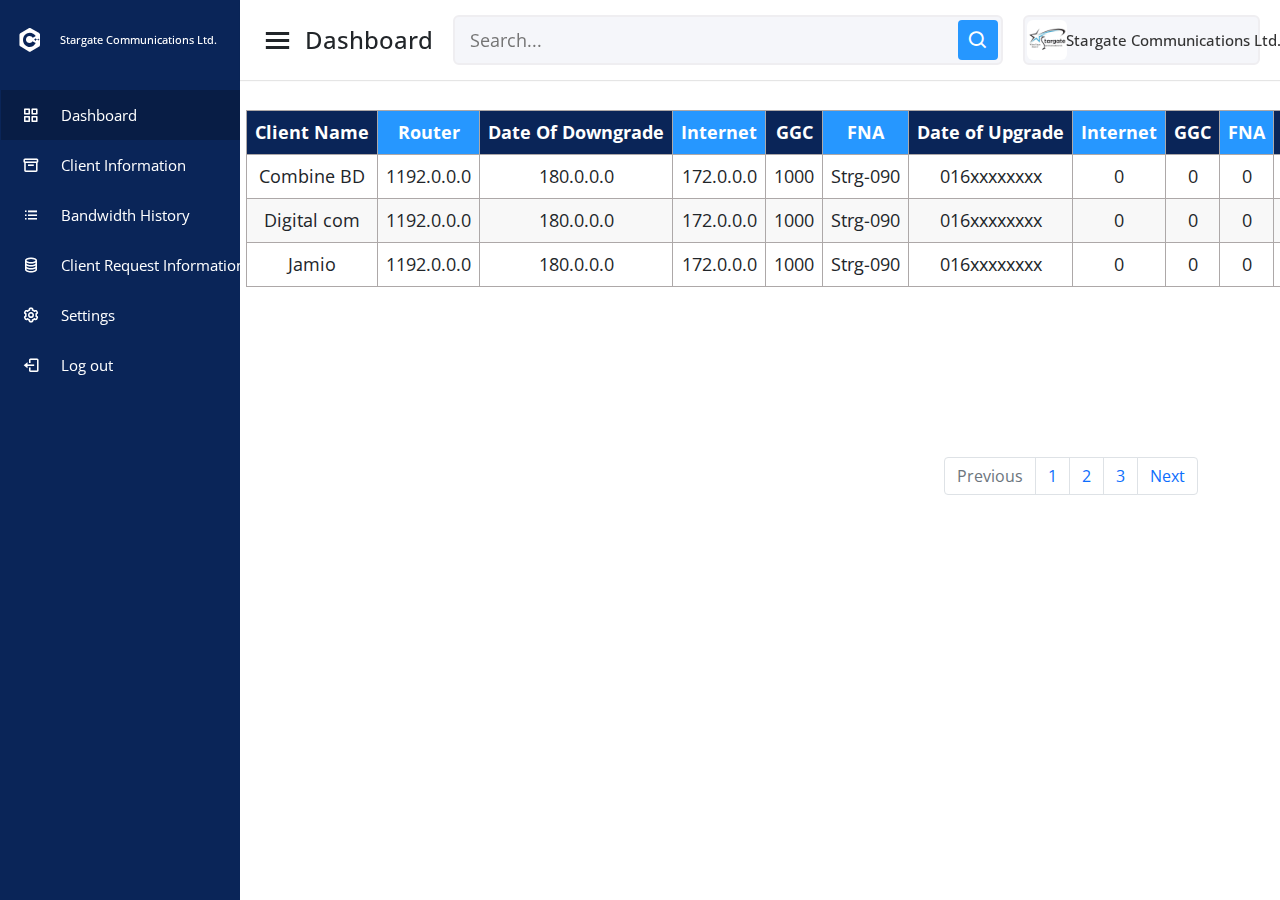
<file: bandwidth.html>
<!DOCTYPE html>
<html lang="en" dir="ltr">

<head>
  <meta charset="UTF-8">
  <title> Stargate Communications Ltd. </title>
     <!-- favicon here -->
     <link rel="icon" href="images/target.png" type="image/png" sizes="16x16">
  <link rel="stylesheet" href="css/bootstrap.min.css">
  <link rel="stylesheet" href="css/style.css">
  <!-- Boxicons CDN Link -->
  <link href='https://unpkg.com/boxicons@2.0.7/css/boxicons.min.css' rel='stylesheet'>
  <meta name="viewport" content="width=device-width, initial-scale=1.0">
</head>

<body>

  <!-- sidebar-area-start -->

  <div class="sidebar">
    <div class="logo-details">
      <i class='bx bxl-c-plus-plus'></i>
      <span class="logo_name">Stargate Communications Ltd.</span>
    </div>
    <ul class="nav-links">
      <li>
        <a href="dashboard.html" class="active">
          <i class='bx bx-grid-alt'></i>
          <span class="links_name">Dashboard</span>
        </a>
      </li>
      <li>
        <a href="client.html">
          <i class='bx bx-box'></i>
          <span class="links_name">Client Information</span>
        </a>
      </li>
      <li>
        <a href="bamdwidth.html">
          <i class='bx bx-list-ul'></i>
          <span class="links_name">Bandwidth History</span>
        </a>
      </li>
    
      <li>
        <a href="data-form.html">
          <i class='bx bx-coin-stack'></i>
          <span class="links_name">Client Request Information</span>
        </a>
      </li>

     

      <li>
        <a href="#">
          <i class='bx bx-cog'></i>
          <span class="links_name">Settings</span>
        </a>
      </li>
      <li class="log_out">
        <a href="index.html">
          <i class='bx bx-log-out'></i>
          <span class="links_name">Log out</span>
        </a>
      </li>
    </ul>
  </div>

  <!-- sidebar-area-end -->

  <!-- Home-section-area-Start -->

  <section class="home-section ">
    <nav>
      <div class="sidebar-button">
        <i class='bx bx-menu sidebarBtn'></i>
        <span class="dashboard">Dashboard</span>
      </div>
      <div class="search-box">
        <input type="text" placeholder="Search...">
        <i class='bx bx-search'></i>
      </div>
      <div class="profile-details">
        <img src="images/target.png" alt="">
        <span class="admin_name">
          Stargate Communications Ltd.</span>
        <i class='bx bx-chevron-down'></i>
      </div>
    </nav>

<!-- table-area-start -->
    
    <div class="table-wrapper-1">


      <table class="fl-table">
          <thead>
              <tr>
                  <th>Client Name</th>
                  <th>Router</th>
                  <th>Date Of Downgrade</th>
                  <th>Internet</th>
                  <th>GGC</th>
                  <th>FNA</th>
                  <th>Date of Upgrade</th>
                  <th>Internet</th>
                  <th>GGC</th>
                  <th>FNA</th>
                  <th>DATA</th>
              </tr>
          </thead>
          <tbody>
              <tr>
                  <td>Combine BD</td>
                  <td>1192.0.0.0</td>
                  <td>180.0.0.0</td>
                  <td>172.0.0.0</td>
                  <td>1000</td>
                  <td>Strg-090</td>
                  <td>016xxxxxxxx</td>
                  <td>0</td>
                  <td>0</td>
                  <td>0</td>
                  <td>0</td>
              </tr>
              <tr>
                  <td>Digital com</td>
                  <td>1192.0.0.0</td>
                  <td>180.0.0.0</td>
                  <td>172.0.0.0</td>
                  <td>1000</td>
                  <td>Strg-090</td>
                  <td>016xxxxxxxx</td>
                  <td>0</td>
                  <td>0</td>
                  <td>0</td>
                  <td>0</td>
              </tr>
              <tr>
                  <td>Jamio</td>
                  <td>1192.0.0.0</td>
                  <td>180.0.0.0</td>
                  <td>172.0.0.0</td>
                  <td>1000</td>
                  <td>Strg-090</td>
                  <td>016xxxxxxxx</td>
                  <td>0</td>
                  <td>0</td>
                  <td>0</td>
                  <td>0</td>
              </tr>
              
          <tbody>
      </table>
  </div>

  <!-- table-area-end -->
  
  </section>

  <!-- Home-section-area-end -->


  <!-- Pegination-section-area-start -->


<section class="container">
  <nav aria-label="Page navigation example">
    <ul class="pagination justify-content-end">
      <li class="page-item disabled">
        <a class="page-link" href="#" tabindex="-1" aria-disabled="true">Previous</a>
      </li>
      <li class="page-item"><a class="page-link" href="#">1</a></li>
      <li class="page-item"><a class="page-link" href="#">2</a></li>
      <li class="page-item"><a class="page-link" href="#">3</a></li>
      <li class="page-item">
        <a class="page-link" href="#">Next</a>
      </li>
    </ul>
  </nav>
</section>

 <!-- Pegination-section-area-start -->




  <script>
    let sidebar = document.querySelector(".sidebar");
    let sidebarBtn = document.querySelector(".sidebarBtn");
    sidebarBtn.onclick = function () {
      sidebar.classList.toggle("active");
      if (sidebar.classList.contains("active")) {
        sidebarBtn.classList.replace("bx-menu", "bx-menu-alt-right");
      } else
        sidebarBtn.classList.replace("bx-menu-alt-right", "bx-menu");
    }
  </script>

</body>

</html>
</file>
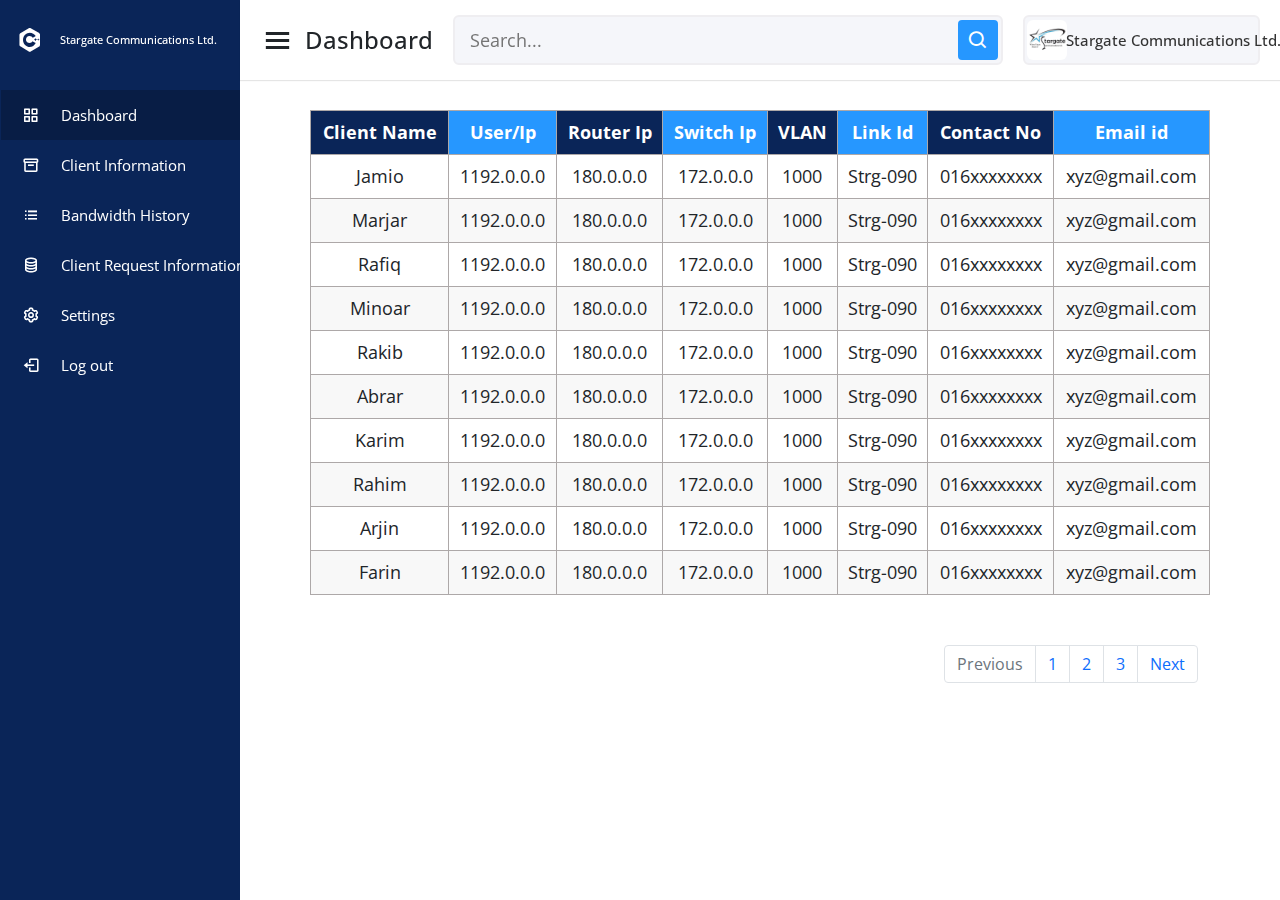
<file: client.html>
<!DOCTYPE html>
<html lang="en" dir="ltr">

<head>
  <meta charset="UTF-8">
  <title> Stargate Communications Ltd. </title>
     <!-- favicon here -->
     <link rel="icon" href="images/target.png" type="image/png" sizes="16x16">
  <link rel="stylesheet" href="css/bootstrap.min.css">
  <link rel="stylesheet" href="css/style.css">
  <!-- Boxicons CDN Link -->
  <link href='https://unpkg.com/boxicons@2.0.7/css/boxicons.min.css' rel='stylesheet'>
  <meta name="viewport" content="width=device-width, initial-scale=1.0">
</head>

<body>

  <!-- sidebar-area-start -->

  <div class="sidebar">
    <div class="logo-details">
      <i class='bx bxl-c-plus-plus'></i>
      <span class="logo_name">Stargate Communications Ltd.</span>
    </div>
    <ul class="nav-links">
      <li>
        <a href="dashboard.html" class="active">
          <i class='bx bx-grid-alt'></i>
          <span class="links_name">Dashboard</span>
        </a>
      </li>
      <li>
        <a href="client.html">
          <i class='bx bx-box'></i>
          <span class="links_name">Client Information</span>
        </a>
      </li>
      <li>
        <a href="bandwidth.html">
          <i class='bx bx-list-ul'></i>
          <span class="links_name">Bandwidth History</span>
        </a>
      </li>
      <!-- <li>
          <a href="#">
            <i class='bx bx-pie-chart-alt-2' ></i>
            <span class="links_name">Analytics</span>
          </a>
        </li> -->
      <li>
        <a href="data-form.html">
          <i class='bx bx-coin-stack'></i>
          <span class="links_name">Client Request Information</span>
        </a>
      </li>

      <li>
        <a href="#">
          <i class='bx bx-cog'></i>
          <span class="links_name">Settings</span>
        </a>
      </li>
      <li class="log_out">
        <a href="index.html">
          <i class='bx bx-log-out'></i>
          <span class="links_name">Log out</span>
        </a>
      </li>
    </ul>
  </div>

  <!-- sidebar-area-end -->



  <section class="home-section ">
    <nav>
      <div class="sidebar-button">
        <i class='bx bx-menu sidebarBtn'></i>
        <span class="dashboard">Dashboard</span>
      </div>
      <div class="search-box">
        <input type="text" placeholder="Search...">
        <i class='bx bx-search'></i>
      </div>
      <div class="profile-details">
        <img src="images/target.png" alt="">
        <span class="admin_name">
          Stargate Communications Ltd.</span>
        <i class='bx bx-chevron-down'></i>
      </div>
    </nav>


    <div class="table-wrapper ">


      <table class="fl-table">
          <thead>
              <tr>
                  <th>Client Name</th>
                  <th>User/Ip</th>
                  <th>Router Ip</th>
                  <th>Switch Ip</th>
                  <th>VLAN</th>
                  <th>Link Id</th>
                  <th>Contact No</th>
                  <th>Email id</th>
              </tr>
          </thead>
          <tbody>
              <tr>
                  <td>Jamio</td>
                  <td>1192.0.0.0</td>
                  <td>180.0.0.0</td>
                  <td>172.0.0.0</td>
                  <td>1000</td>
                  <td>Strg-090</td>
                  <td>016xxxxxxxx</td>
                  <td>xyz@gmail.com</td>
              </tr>
              <tr>
                  <td>Marjar</td>
                  <td>1192.0.0.0</td>
                  <td>180.0.0.0</td>
                  <td>172.0.0.0</td>
                  <td>1000</td>
                  <td>Strg-090</td>
                  <td>016xxxxxxxx</td>
                  <td>xyz@gmail.com</td>
              </tr>
              <tr>
                  <td>Rafiq</td>
                  <td>1192.0.0.0</td>
                  <td>180.0.0.0</td>
                  <td>172.0.0.0</td>
                  <td>1000</td>
                  <td>Strg-090</td>
                  <td>016xxxxxxxx</td>
                  <td>xyz@gmail.com</td>
              </tr>
              <tr>
                  <td>Minoar</td>
                  <td>1192.0.0.0</td>
                  <td>180.0.0.0</td>
                  <td>172.0.0.0</td>
                  <td>1000</td>
                  <td>Strg-090</td>
                  <td>016xxxxxxxx</td>
                  <td>xyz@gmail.com</td>
              </tr>
              <tr>
                  <td>Rakib</td>
                  <td>1192.0.0.0</td>
                  <td>180.0.0.0</td>
                  <td>172.0.0.0</td>
                  <td>1000</td>
                  <td>Strg-090</td>
                  <td>016xxxxxxxx</td>
                  <td>xyz@gmail.com</td>
              </tr>
              <tr>
                  <td>Abrar</td>
                  <td>1192.0.0.0</td>
                  <td>180.0.0.0</td>
                  <td>172.0.0.0</td>
                  <td>1000</td>
                  <td>Strg-090</td>
                  <td>016xxxxxxxx</td>
                  <td>xyz@gmail.com</td>
              </tr>
              <tr>
                  <td>Karim</td>
                  <td>1192.0.0.0</td>
                  <td>180.0.0.0</td>
                  <td>172.0.0.0</td>
                  <td>1000</td>
                  <td>Strg-090</td>
                  <td>016xxxxxxxx</td>
                  <td>xyz@gmail.com</td>
              </tr>
              <tr>
                  <td>Rahim</td>
                  <td>1192.0.0.0</td>
                  <td>180.0.0.0</td>
                  <td>172.0.0.0</td>
                  <td>1000</td>
                  <td>Strg-090</td>
                  <td>016xxxxxxxx</td>
                  <td>xyz@gmail.com</td>
              </tr>
              <tr>
                  <td>Arjin</td>
                  <td>1192.0.0.0</td>
                  <td>180.0.0.0</td>
                  <td>172.0.0.0</td>
                  <td>1000</td>
                  <td>Strg-090</td>
                  <td>016xxxxxxxx</td>
                  <td>xyz@gmail.com</td>
              </tr>
              <tr>
                  <td>Farin</td>
                  <td>1192.0.0.0</td>
                  <td>180.0.0.0</td>
                  <td>172.0.0.0</td>
                  <td>1000</td>
                  <td>Strg-090</td>
                  <td>016xxxxxxxx</td>
                  <td>xyz@gmail.com</td>
              </tr>
          <tbody>


      </table>
  </div>
  </section>



  <section class="container pegination">

    <nav aria-label="Page navigation example">
      <ul class="pagination justify-content-end">
        <li class="page-item disabled">
          <a class="page-link" href="#" tabindex="-1" aria-disabled="true">Previous</a>
        </li>
        <li class="page-item"><a class="page-link" href="#">1</a></li>
        <li class="page-item"><a class="page-link" href="#">2</a></li>
        <li class="page-item"><a class="page-link" href="#">3</a></li>
        <li class="page-item">
          <a class="page-link" href="#">Next</a>
        </li>
      </ul>
    </nav>
  </section>















  <script>
    let sidebar = document.querySelector(".sidebar");
    let sidebarBtn = document.querySelector(".sidebarBtn");
    sidebarBtn.onclick = function () {
      sidebar.classList.toggle("active");
      if (sidebar.classList.contains("active")) {
        sidebarBtn.classList.replace("bx-menu", "bx-menu-alt-right");
      } else
        sidebarBtn.classList.replace("bx-menu-alt-right", "bx-menu");
    }
  </script>

</body>

</html>
</file>
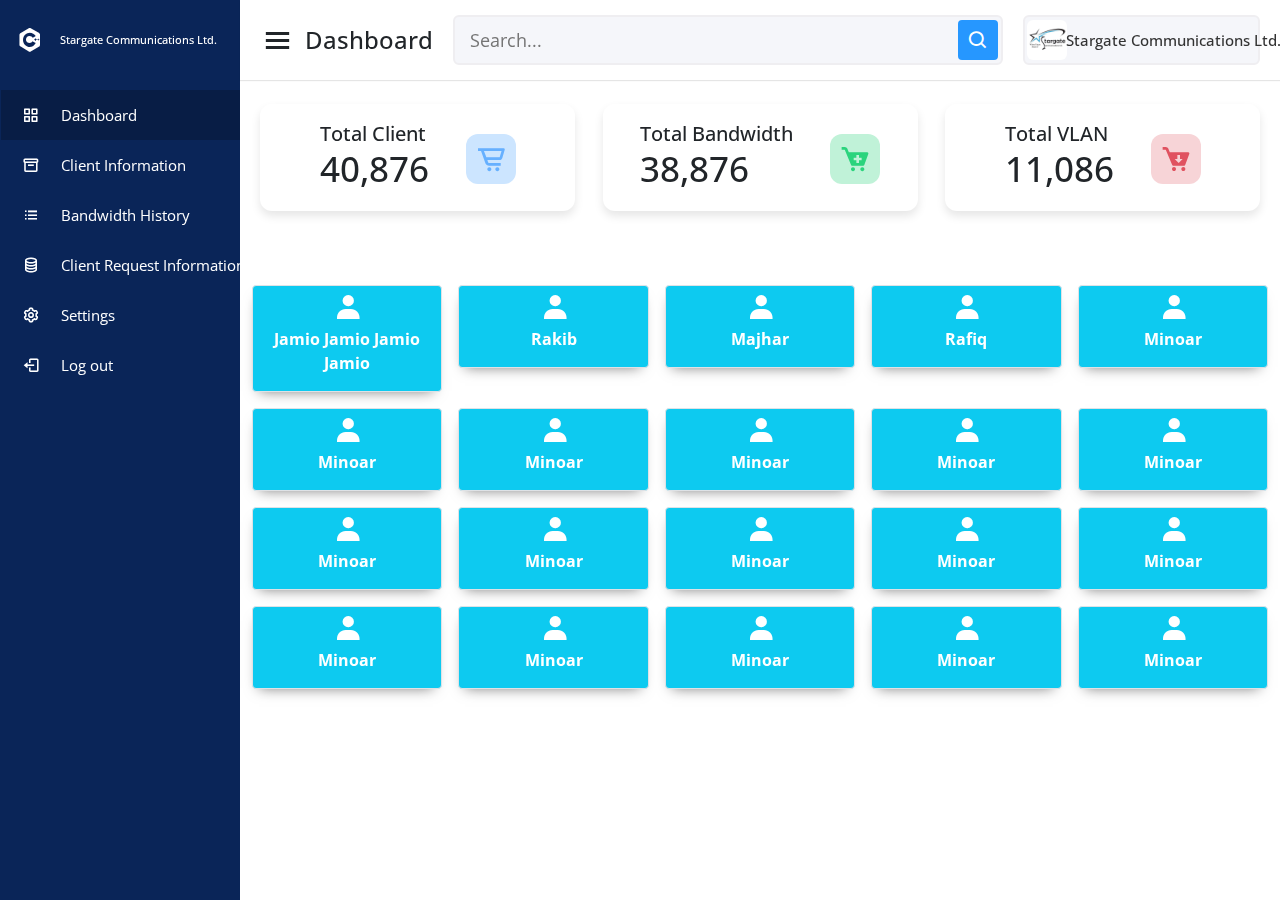
<file: dashboard.html>
<!DOCTYPE html>
<html lang="en" dir="ltr">

<head>
  <meta charset="UTF-8">
  <title> Stargate Communications Ltd. </title>
     <!-- favicon here -->
     <link rel="icon" href="images/target.png" type="image/png" sizes="16x16">
  <link rel="stylesheet" href="css/bootstrap.min.css">
  <link rel="stylesheet" href="css/style.css">
  <!-- Boxicons CDN Link -->
  <link href='https://unpkg.com/boxicons@2.0.7/css/boxicons.min.css' rel='stylesheet'>
  <meta name="viewport" content="width=device-width, initial-scale=1.0">
</head>

<body>

  <!-- sidebar-area-start -->

  <div class="sidebar">
    <div class="logo-details">
      <i class='bx bxl-c-plus-plus'></i>
      <span class="logo_name">Stargate Communications Ltd.</span>
    </div>
    <ul class="nav-links">
      <li>
        <a href="dashboard.html" class="active">
          <i class='bx bx-grid-alt'></i>
          <span class="links_name">Dashboard</span>
        </a>
      </li>
      <li>
        <a href="client.html">
          <i class='bx bx-box'></i>
          
          <span class="links_name"> Client Information</span>
        </a>
      </li>
      <li>
        <a href="bandwidth.html">
          <i class='bx bx-list-ul'></i>
          <span class="links_name">Bandwidth History</span>
        </a>
      </li>
   
      <li>
        <a href="data-form.html">
          <i class='bx bx-coin-stack'></i>
          <span class="links_name">Client Request Information</span>
        </a>
      </li>


      <li>
        <a href="#">
          <i class='bx bx-cog'></i>
          <span class="links_name">Settings</span>
        </a>
      </li>
      <li class="log_out">
        <a href="index.html">
          <i class='bx bx-log-out'></i>
          <span class="links_name">Log out</span>
        </a>
      </li>
    </ul>
  </div>

  <!-- sidebar-area-end -->



  <section class="home-section">
    <nav>
      <div class="sidebar-button">
        <i class='bx bx-menu sidebarBtn'></i>
        <span class="dashboard">Dashboard</span>
      </div>
      <div class="search-box">
        <input type="text" placeholder="Search...">
        <i class='bx bx-search'></i>
      </div>
      <div class="profile-details">
        <img src="images/target.png" alt="">
        <span class="admin_name">
          Stargate Communications Ltd.</span>
        <i class='bx bx-chevron-down'></i>
      </div>
    </nav>



    <div class="home-content">
      <div class="overview-boxes">
        <div class="box">
          <div class="right-side">
            <div class="box-topic">Total Client</div>
            <div class="number">40,876</div>
            <!-- <div class="indicator">
              <i class='bx bx-up-arrow-alt'></i>
             <span class="text">Up from yesterday</span> 
            </div>  -->
          </div>
          <i class='bx bx-cart-alt cart'></i>
        </div>
        <div class="box">
          <div class="right-side">
            <div class="box-topic">Total Bandwidth </div>
            <div class="number">38,876</div>
            <!-- <div class="indicator">
              <i class='bx bx-up-arrow-alt'></i>
              <span class="text">Up from yesterday</span>
            </div> -->
          </div>
          <i class='bx bxs-cart-add cart two'></i>
        </div>
   
        <div class="box">
          <div class="right-side">
            <div class="box-topic">Total VLAN</div>
            <div class="number">11,086</div>
            <!-- <div class="indicator">
              <i class='bx bx-down-arrow-alt down'></i>
              <span class="text">Down From Today</span>
            </div> -->
          </div>
          <i class='bx bxs-cart-download cart four'></i>
        </div>
      </div>

    </div>

  
      <div class="container pt-5">
        <div class="row row-cols-2 row-cols-lg-5 g-2 g-lg-3">
          <div class="col-user">
            <div class=" border bg-info text-center rounded">

              <div class="user ">
                <i class='bx bxs-user'></i>

              </div>
              <br>
              <p> Jamio Jamio Jamio Jamio</p>
            </div>
          </div>
          <div class="col-user">
            <div class=" border bg-info text-center rounded">

              <div class="user ">
                <i class='bx bxs-user'></i>
              </div>
              <br>
              <p>Rakib</p>
            </div>

          </div>
          <div class="col-user">
            <div class=" border bg-info text-center rounded">

              <div class="user ">
                <i class='bx bxs-user'></i>
              </div>
              <br>
              <p>Majhar</p>
            </div>

          </div>
          <div class="col-user">
            <div class=" border  bg-info text-center rounded">

              <div class="user ">
                <i class='bx bxs-user'></i>
              </div>
              <br>
              <p>Rafiq</p>
            </div>

          </div>
          <div class="col-user">
            <div class=" border  bg-info text-center rounded">

              <div class="user">
                <i class='bx bxs-user'></i>
              </div>
              <br>
              <p>Minoar</p>
            </div>

          </div>
          <div class="col-user">
            <div class=" border  bg-info text-center rounded">

              <div class="user">
                <i class='bx bxs-user'></i>
              </div>
              <br>
              <p>Minoar</p>
            </div>

          </div>
          <div class="col-user">
            <div class=" border  bg-info text-center rounded">

              <div class="user">
                <i class='bx bxs-user'></i>
              </div>
              <br>
              <p>Minoar</p>
            </div>

          </div>
          <div class="col-user">
            <div class=" border  bg-info text-center rounded">

              <div class="user">
                <i class='bx bxs-user'></i>
              </div>
              <br>
              <p>Minoar</p>
            </div>

          </div>
          <div class="col-user">
            <div class=" border  bg-info text-center rounded">

              <div class="user">
                <i class='bx bxs-user'></i>
              </div>
              <br>
              <p>Minoar</p>
            </div>

          </div>
          <div class="col-user">
            <div class=" border  bg-info text-center rounded">

              <div class="user">
                <i class='bx bxs-user'></i>
              </div>
              <br>
              <p>Minoar</p>
            </div>

          </div>
          <div class="col-user">
            <div class=" border  bg-info text-center rounded">

              <div class="user">
                <i class='bx bxs-user'></i>
              </div>
              <br>
              <p>Minoar</p>
            </div>

          </div>
          <div class="col-user">
            <div class=" border  bg-info text-center rounded">

              <div class="user">
                <i class='bx bxs-user'></i>
              </div>
              <br>
              <p>Minoar</p>
            </div>

          </div>
          <div class="col-user">
            <div class=" border  bg-info text-center rounded">

              <div class="user">
                <i class='bx bxs-user'></i>
              </div>
              <br>
              <p>Minoar</p>
            </div>

          </div>
          <div class="col-user">
            <div class=" border  bg-info text-center rounded">

              <div class="user">
                <i class='bx bxs-user'></i>
              </div>
              <br>
              <p>Minoar</p>
            </div>

          </div>
          <div class="col-user">
            <div class=" border  bg-info text-center rounded">

              <div class="user">
                <i class='bx bxs-user'></i>
              </div>
              <br>
              <p>Minoar</p>
            </div>

          </div>
          <div class="col-user">
            <div class=" border  bg-info text-center rounded">

              <div class="user">
                <i class='bx bxs-user'></i>
              </div>
              <br>
              <p>Minoar</p>
            </div>

          </div>
          <div class="col-user">
            <div class=" border  bg-info text-center rounded">

              <div class="user">
                <i class='bx bxs-user'></i>
              </div>
              <br>
              <p>Minoar</p>
            </div>

          </div>
          <div class="col-user">
            <div class=" border  bg-info text-center rounded">

              <div class="user">
                <i class='bx bxs-user'></i>
              </div>
              <br>
              <p>Minoar</p>
            </div>

          </div>
          <div class="col-user">
            <div class=" border  bg-info text-center rounded">

              <div class="user">
                <i class='bx bxs-user'></i>
              </div>
              <br>
              <p>Minoar</p>
            </div>

          </div>
          <div class="col-user">
            <div class=" border  bg-info text-center rounded">

              <div class="user">
                <i class='bx bxs-user'></i>
              </div>
              <br>
              <p>Minoar</p>
            </div>

          </div>


        </div>
      </div>
  </section>

  <script>
    let sidebar = document.querySelector(".sidebar");
    let sidebarBtn = document.querySelector(".sidebarBtn");
    sidebarBtn.onclick = function () {
      sidebar.classList.toggle("active");
      if (sidebar.classList.contains("active")) {
        sidebarBtn.classList.replace("bx-menu", "bx-menu-alt-right");
      } else
        sidebarBtn.classList.replace("bx-menu-alt-right", "bx-menu");
    }
  </script>

</body>

</html>
</file>
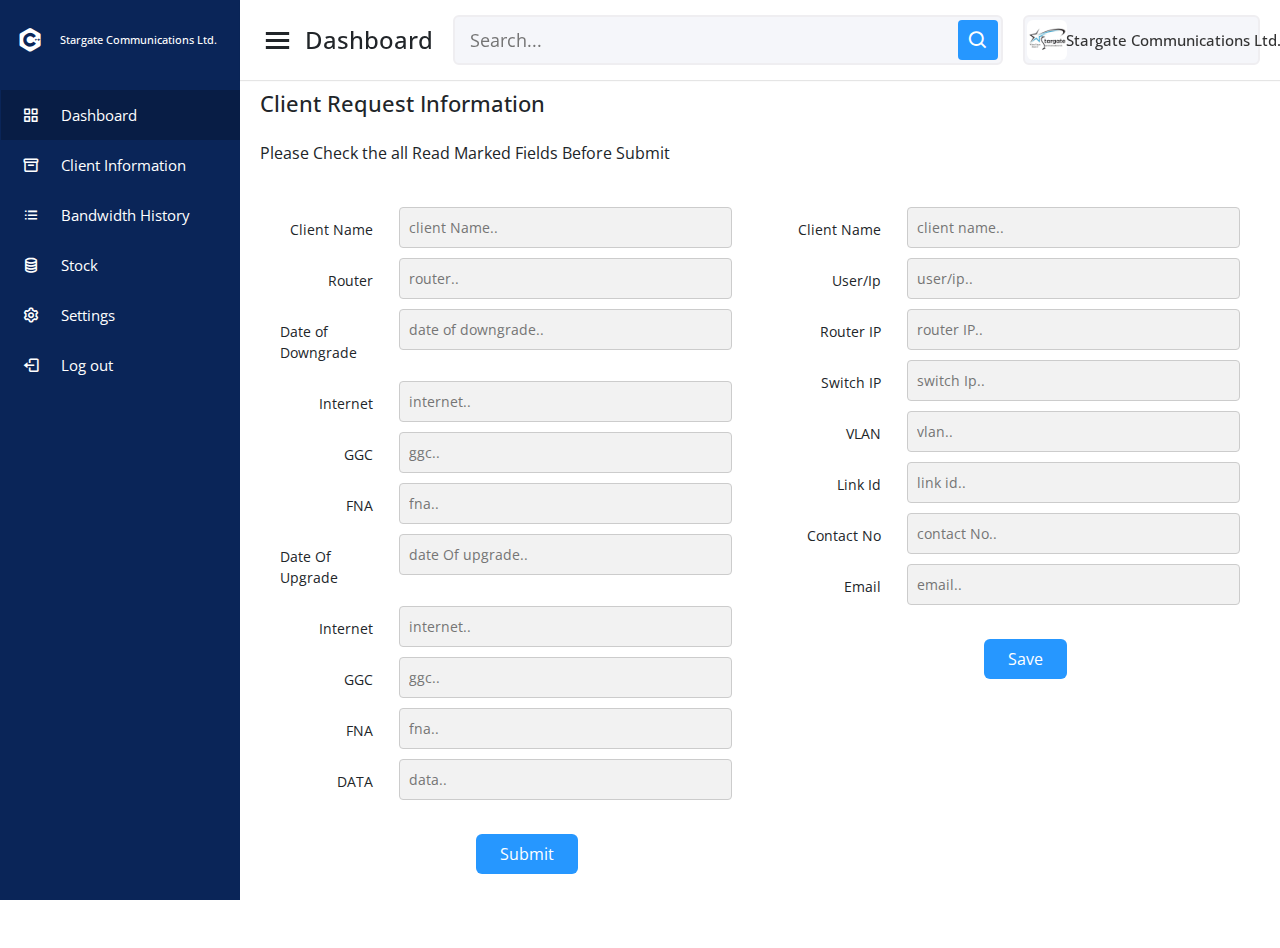
<file: data-form.html>
<!DOCTYPE html>
<html lang="en" dir="ltr">

<head>
  <meta charset="UTF-8">
  <title> Stargate Communications Ltd. </title>
  <link rel="stylesheet" href="css/bootstrap.min.css">
  <link rel="stylesheet" href="css/style.css">
  <!-- Boxicons CDN Link -->
  <link href='https://unpkg.com/boxicons@2.0.7/css/boxicons.min.css' rel='stylesheet'>
  <meta name="viewport" content="width=device-width, initial-scale=1.0">
</head>

<body>

  <!-- sidebar-area-start -->

  <div class="sidebar">
    <div class="logo-details">
      <i class='bx bxl-c-plus-plus'></i>
      <span class="logo_name">Stargate Communications Ltd.</span>
    </div>
    <ul class="nav-links">
      <li>
        <a href="index.html" class="active">
          <i class='bx bx-grid-alt'></i>
          <span class="links_name">Dashboard</span>
        </a>
      </li>
      <li>
        <a href="client.html">
          <i class='bx bx-box'></i>
          <span class="links_name">Client Information</span>
        </a>
      </li>
      <li>
        <a href="bandwidth.html">
          <i class='bx bx-list-ul'></i>
          <span class="links_name">Bandwidth History</span>
        </a>
      </li>

      <li>
        <a href="data-form.html">
          <i class='bx bx-coin-stack'></i>
          <span class="links_name">Stock</span>
        </a>
      </li>



      <li>
        <a href="#">
          <i class='bx bx-cog'></i>
          <span class="links_name">Settings</span>
        </a>
      </li>
      <li class="log_out">
        <a href="index.html">
          <i class='bx bx-log-out'></i>
          <span class="links_name">Log out</span>
        </a>
      </li>
    </ul>
  </div>

  <!-- sidebar-area-end -->

  <!-- Home-section-area-Start -->



  <section class="home-section ">
    <nav>
      <div class="sidebar-button">
        <i class='bx bx-menu sidebarBtn'></i>
        <span class="dashboard">Dashboard</span>
      </div>
      <div class="search-box">
        <input type="text" placeholder="Search...">
        <i class='bx bx-search'></i>
      </div>
      <div class="profile-details">
        <img src="images/target.png" alt="">
        <span class="admin_name">
          Stargate Communications Ltd.</span>
        <i class='bx bx-chevron-down'></i>
      </div>
    </nav>



    <h2>Information</h2>

    <section class="information table pt-5 ">
     
      <div class="container ">
        <div class="row g-0">

          <h2>Client Request Information</h2>
         <span>Please Check the all Read Marked Fields Before Submit</span>
          <div class="col-sm-6 col-md-6 ">
            
           
          
            <div class="container-table">
              <form action="">
                <div class="row">
                  <div class="col-25">
                    <label for="cname">Client Name</label>
                  </div>
                  <div class="col-75">
                    <input type="text" id="cname" name="firstname" placeholder="client Name..">
                  </div>
                </div>
                <div class="row">
                  <div class="col-25">
                    <label for="router">Router</label>
                  </div>
                  <div class="col-75">
                    <input type="text" id="rout" name="router" placeholder="router..">
                  </div>
                </div>

                <div class="row">
                  <div class="col-25">
                    <label for="date">Date of Downgrade</label>
                  </div>
                  <div class="col-75">
                    <input type="text" id="da
                     of down" name="Date of Downgrade" placeholder="date of downgrade..">
                  </div>
                </div>

                <div class="row">
                  <div class="col-25">
                    <label for="Internet">Internet</label>
                  </div>
                  <div class="col-75">
                    <input type="text" id="Int" name="Internet" placeholder="internet..">
                  </div>
                </div>
                <div class="row">
                  <div class="col-25">
                    <label for="country">GGC</label>
                  </div>
                  <div class="col-75">
                    <input type="text" id="Gc" name="ggc" placeholder="ggc..">
                  </div>
                </div>

                <div class="row">
                  <div class="col-25">
                    <label for="fna">FNA</label>
                  </div>
                  <div class="col-75">
                    <input type="text" id="fn" name="fna" placeholder="fna..">
                  </div>
                </div>

                <!-- <div class="row">
                  <div class="col-25">
                    <label for="subject">From</label>
                  </div>
                  <div class="col-75">
                    <textarea id="subject" name="subject" placeholder="Write something.." style="height:50px"></textarea>
                  </div>
                </div> -->

                <!-- <div class="row">
                  <div class="col-25">
                    <label for="subject">1st Billig Date</label>
                  </div>
                  <div class="col-75">
                    <textarea id="subject" name="subject" placeholder="Write something.." style="height:50px"></textarea>
                  </div>
                </div> -->

                <div class="row">
                  <div class="col-25">
                    <label for="Date">Date Of Upgrade</label>
                  </div>
                  <div class="col-75">
                    <input type="text" id="daofupgrade" name="date of upgrade" placeholder="date Of upgrade..">
                  </div>
                </div>

                <div class="row">
                  <div class="col-25">
                    <label for="Internet">Internet</label>
                  </div>
                  <div class="col-75">
                    <input type="text" id="Int" name="Internet" placeholder="internet..">
                  </div>
                </div>

                <div class="row">
                  <div class="col-25">
                    <label for="country">GGC</label>
                  </div>
                  <div class="col-75">
                    <input type="text" id="Gc" name="ggc" placeholder="ggc..">
                  </div>
                </div>

                <div class="row">
                  <div class="col-25">
                    <label for="fna">FNA</label>
                  </div>
                  <div class="col-75">
                    <input type="text" id="fn" name="fna" placeholder="fna..">
                  </div>
                </div>
                <div class="row">
                  <div class="col-25">
                    <label for="fna">DATA</label>
                  </div>
                  <div class="col-75">
                    <input type="text" id="dta" name="data" placeholder="data..">
                  </div>
                </div>


                <div class="button">
                  <input type="submit" value="Submit">
                </div>
              </form>
            </div>
 
          </div>


          <div class="col-sm-6 col-md-6 ">
            <div class="container-table">
              <form action="">
                <div class="row">
                  <div class="col-25">
                    <label for="cname">Client Name</label>
                  </div>
                  <div class="col-75">
                    <input type="text" id="cname" name="clientname" placeholder="client name..">
                  </div>
                </div>
                <div class="row">
                  <div class="col-25">
                    <label for="us/ip">User/Ip</label>
                  </div>
                  <div class="col-75">
                    <input type="text" id="us/ip" name="User/Ip" placeholder="user/ip..">
                  </div>
                </div>

                <div class="row">
                  <div class="col-25">
                    <label for="country">Router IP</label>
                  </div>
                  <div class="col-75">
                    <input type="text" id="routerip" name="routerip" placeholder="router IP..">
                  </div>
                </div>

                <div class="row">
                  <div class="col-25">
                    <label for="country">Switch IP</label>
                  </div>
                  <div class="col-75">
                    <input type="text" id="sip" name="switch ip" placeholder="switch Ip..">
                  </div>
                </div>
                <div class="row">
                  <div class="col-25">
                    <label for="vlan">VLAN</label>
                  </div>
                  <div class="col-75">
                    <input type="text" id="vlan" name="vlan" placeholder="vlan..">
                  </div>
                </div>

                <!-- <div class="row">
                  <div class="col-25">
                    <label for="subject">From</label>
                  </div>
                  <div class="col-75">
                    <textarea id="subject" name="subject" placeholder="Write something.." style="height:50px"></textarea>
                  </div>
                </div> -->

                <!-- <div class="row">
                  <div class="col-25">
                    <label for="subject">1st Billig Date</label>
                  </div>
                  <div class="col-75">
                    <textarea id="subject" name="subject" placeholder="Write something.." style="height:50px"></textarea>
                  </div>
                </div> -->

                <div class="row">
                  <div class="col-25">
                    <label for="link id">Link Id </label>
                  </div>
                  <div class="col-75">
                    <input type="text" id="liid " name="linkid" placeholder="link id..">
                  </div>
                </div>

                <div class="row">
                  <div class="col-25">
                    <label for="coutact No">Contact No </label>
                  </div>
                  <div class="col-75">
                    <input type="text" id="cono" name="contactno" placeholder="contact No..">
                  </div>
                </div>

                <div class="row">
                  <div class="col-25">
                    <label for="data">Email </label>
                  </div>
                  <div class="col-75">
                    <input type="text" id="Email" name="email" placeholder="email..">
                  </div>
                </div>


                <div class="button">
                  <input type="submit" value="Save">
                </div>
              </form>
            </div>





            
          </div>
        
            
      
              



          </div>
        </div>
      </div>
  
    </section>








  </section>










  <!-- Home-section-area-end -->



  <!-- Pegination-section-area-start -->


  <!-- <section class="container">
  <nav aria-label="Page navigation example">
    <ul class="pagination justify-content-end">
      <li class="page-item disabled">
        <a class="page-link" href="#" tabindex="-1" aria-disabled="true">Previous</a>
      </li>
      <li class="page-item"><a class="page-link" href="#">1</a></li>
      <li class="page-item"><a class="page-link" href="#">2</a></li>
      <li class="page-item"><a class="page-link" href="#">3</a></li>
      <li class="page-item">
        <a class="page-link" href="#">Next</a>
      </li>
    </ul>
  </nav>
</section> -->

  <!-- Pegination-section-area-start -->



  <script src="./js/bootstrap.bundle.min.js"></script>
  <script>
    let sidebar = document.querySelector(".sidebar");
    let sidebarBtn = document.querySelector(".sidebarBtn");
    sidebarBtn.onclick = function () {
      sidebar.classList.toggle("active");
      if (sidebar.classList.contains("active")) {
        sidebarBtn.classList.replace("bx-menu", "bx-menu-alt-right");
      } else
        sidebarBtn.classList.replace("bx-menu-alt-right", "bx-menu");
    }
  </script>

</body>

</html>
</file>
<file: css/style.css>
/* ====================================================
  Template Name:Stargate Communications Ltd
  Template URI: 
  Description: Stargate Communications Ltd
  Author: Stargate Communications Ltd
  Author URI: 
  version: 1.0
==================================================== */

/* CSS Index
------------------------------------
01. Template Default CSS 
02. Sidebar CSS 
03.Home-section CSS 
04.Table CSS 
05.Form CSS 


/* ====================================================
  Google Fonts
==================================================== */
@import url('https://fonts.googleapis.com/css2?family=Open+Sans:wght@300;400;500;700;800&display=swap');


/* ..................................
 01. Template Default CSS 
.................................. */

*{
  margin: 0;
  padding: 0;
  box-sizing: border-box;
  font-family: 'Open Sans', sans-serif;
}

p{
  color: #ffff;
  font-weight: 700;
}
 h2{
   font-size: 22px;
 }


/* ..................................
 02. Sidebar CSS 
.................................. */

.sidebar{
  position: fixed;
  height: 100%;
  width: 240px;
  background: #0A2558;
  transition: all 0.5s ease;
}
.sidebar.active{
  width: 60px;
}
.sidebar .logo-details{
  height: 80px;
  display: flex;
  align-items: center;
}
.sidebar .logo-details i{
  font-size: 28px;
  font-weight: 500;
  color: #fff;
  min-width: 60px;
  text-align: center
}
.sidebar .logo-details .logo_name{
  color: #fff;
  font-size: 11px;
  font-weight: 500;
}
ul.nav-links {
  padding-left: 1px;
}

.sidebar .nav-links{
  margin-top: 10px;
}
.sidebar .nav-links li{
  position: relative;
  list-style: none;
  height: 50px;
}
.sidebar .nav-links li a{
  height: 100%;
  width: 100%;
  display: flex;
  align-items: center;
  text-decoration: none;
  transition: all 0.4s ease;
}
.sidebar .nav-links li a.active{
  background: #081D45;
}
.sidebar .nav-links li a:hover{
  background: #081D45;
}
.sidebar .nav-links li i{
  min-width: 60px;
  text-align: center;
  font-size: 18px;
  color: #fff;
}
.sidebar .nav-links li a .links_name{
  color: #fff;
  font-size: 15px;
  font-weight: 400;
  white-space: nowrap;
}
/* .sidebar .nav-links .log_out{
  position: absolute;
  bottom: 0;
  width: 100%;
} */


/* ..................................
 03. Home-section CSS 
.................................. */

.home-section{
  position: relative;
  /* background: #f5f5f5; */
  /* min-height: 100vh; */
  width: calc(100% - 240px);
  left: 240px;
  transition: all 0.5s ease;
}
.sidebar.active ~ .home-section{
  width: calc(100% - 60px);
  left: 60px;
}
.home-section nav{
  display: flex;
  justify-content: space-between;
  height: 80px;
  background: #fff;
  display: flex;
  align-items: center;
  position: fixed;
  width: calc(100% - 240px);
  left: 240px;
  z-index: 100;
  padding: 0 20px;
  box-shadow: 0 1px 1px rgba(0, 0, 0, 0.1);
  transition: all 0.5s ease;
}
.sidebar.active ~ .home-section nav{
  left: 60px;
  width: calc(100% - 60px);
}
.home-section nav .sidebar-button{
  display: flex;
  align-items: center;
  font-size: 24px;
  font-weight: 500;
}
nav .sidebar-button i{
  font-size: 35px;
  margin-right: 10px;
}
.home-section nav .search-box{
  position: relative;
  height: 50px;
  max-width: 550px;
  width: 100%;
  margin: 0 20px;

}
nav .search-box input{
  height: 100%;
  width: 100%;
  outline: none;
  background: #F5F6FA;
  border: 2px solid #EFEEF1;
  border-radius: 6px;
  font-size: 18px;
  padding: 0 15px;
}
nav .search-box .bx-search{
  position: absolute;
  height: 40px;
  width: 40px;
  background: #2697FF;
  right: 5px;
  top: 50%;
  transform: translateY(-50%);
  border-radius: 4px;
  line-height: 40px;
  text-align: center;
  color: #fff;
  font-size: 22px;
  transition: all 0.4 ease;
}
.home-section nav .profile-details{
  display: flex;
  align-items: center;
  background: #F5F6FA;
  border: 2px solid #EFEEF1;
  border-radius: 6px;
  height: 50px;
  min-width: 190px;
  padding: 0 15px 0 2px;
}
nav .profile-details img{
  height: 40px;
  width: 40px;
  border-radius: 6px;
  object-fit: cover;
}
nav .profile-details .admin_name{
  font-size: 15px;
  font-weight: 500;
  color: #333;
  margin: 0 -1px;
  white-space: nowrap;
}
nav .profile-details i{
  font-size: 25px;
  color: #333;
}
.home-section .home-content{
  position: relative;
  padding-top: 104px;
}
.home-content .overview-boxes{
  display: flex;
  align-items: center;
  justify-content: space-between;
  flex-wrap: wrap;
  padding: 0 20px;
  margin-bottom: 26px;
}
.overview-boxes .box{
  display: flex;
  align-items: center;
  justify-content: center;
  width: calc(132% / 4 - 15px);
  background: #fff;
  padding: 15px 14px;
  border-radius: 12px;
  box-shadow: 0 5px 10px rgba(0,0,0,0.1);
}
.overview-boxes .box-topic{
  font-size: 20px;
  font-weight: 500;
}
.home-content .box .number{
  display: inline-block;
  font-size: 35px;
  margin-top: -6px;
  font-weight: 500;
}
.home-content .box .indicator{
  display: flex;
  align-items: center;
}
/* .home-content .box .indicator i{
  height: 20px;
  width: 20px;
  background: #8FDACB;
  line-height: 20px;
  text-align: center;
  border-radius: 50%;
  color: #fff;
  font-size: 20px;
  margin-right: 5px;
}
.box .indicator i.down{
  background: #e87d88;
}
.home-content .box .indicator .text{
  font-size: 12px;
} */
.home-content .box .cart  {
  display: inline-block;
  font-size: 32px;
  height: 50px;
  width: 50px;
  background: #cce5ff;
  line-height: 50px;
  text-align: center;
  color: #66b0ff;
  border-radius: 12px;
  margin: 3px 0 0 37px;
}
.home-content .box .cart.two{
   color: #2BD47D;
   background: #C0F2D8;
 }


 .border {
  box-shadow: -1px 7px 13px -8px rgba(0,0,0,0.55);
  -webkit-box-shadow: -1px 7px 13px -8px rgba(0,0,0,0.55);
  -moz-box-shadow: -1px 7px 13px -8px rgba(0,0,0,0.55);

  /* box-shadow: 2px 3px 19px -7px rgba(0,0,0,0.91);
  -webkit-box-shadow: 2px 3px 19px -7px rgba(0,0,0,0.91);
  -moz-box-shadow: 2px 3px 19px -7px rgba(0,0,0,0.91);
  width: 210px; */
}

 
 .user {
  display: inline-block;
  font-size:30px;
  height: 35px;
  width: 45px;
  /* background: #fff; */
  line-height: 42px;
  text-align: center;
  color: #ffff;
  border-radius: 5px;
  margin: 3px 0 0 2px;

 }
/* .home-content .box .cart.three{
   color: #ffc233;
   background: #ffe8b3;
 } */
.home-content .box .cart.four{
   color: #e05260;
   background: #f7d4d7;
 }
.home-content .total-order{
  font-size: 20px;
  font-weight: 500;
}
.home-content .sales-boxes{
  display: flex;
  justify-content: space-between;
  /* padding: 0 20px; */
}

/* left box */



/* .home-content .sales-boxes .recent-sales{
  width: 65%;
  background: #fff;
  padding: 20px 30px;
  margin: 0 20px;
  border-radius: 12px;
  box-shadow: 0 5px 10px rgba(0, 0, 0, 0.1);
}
.home-content .sales-boxes .sales-details{
  display: flex;
  align-items: center;
  justify-content: space-between;
}
.sales-boxes .box .title{
  font-size: 24px;
  font-weight: 500;
   margin-bottom: 10px; 
}
.sales-boxes .sales-details li.topic{
  font-size: 20px;
  font-weight: 500;
}
.sales-boxes .sales-details li{
  list-style: none;
  margin: 8px 0;
}
.sales-boxes .sales-details li a{
  font-size: 18px;
  color: #333;
  font-size: 400;
  text-decoration: none;
}
.sales-boxes .box .button{
  width: 100%;
  display: flex;
  justify-content: flex-end;
}
.sales-boxes .box .button a{
  color: #fff;
  background: #0A2558;
  padding: 4px 12px;
  font-size: 15px;
  font-weight: 400;
  border-radius: 4px;
  text-decoration: none;
  transition: all 0.3s ease;
}
.sales-boxes .box .button a:hover{
  background:  #0d3073;
}  */

/* Right box */
/* .home-content .sales-boxes .top-sales{
  width: 35%;
  background: #fff;
  padding: 20px 30px;
  margin: 0 20px 0 0;
  border-radius: 12px;
  box-shadow: 0 5px 10px rgba(0, 0, 0, 0.1);
}
.sales-boxes .top-sales li{
  display: flex;
  align-items: center;
  justify-content: space-between;
  margin: 10px 0;
}
.sales-boxes .top-sales li a img{
  height: 40px;
  width: 40px;
  object-fit: cover;
  border-radius: 12px;
  margin-right: 10px;
  background: #333;
}
.sales-boxes .top-sales li a{
  display: flex;
  align-items: center;
  text-decoration: none;
}
.sales-boxes .top-sales li .product,
.price{
  font-size: 17px;
  font-weight: 400;
  color: #333;
} */
/* Responsive Media Query */
@media (max-width: 1240px) {
  .sidebar{
    width: 60px;
  }
  .sidebar.active{
    width: 220px;
  }
  .home-section{
    width: calc(100% - 60px);
    left: 60px;
  }
  .sidebar.active ~ .home-section{
    /* width: calc(100% - 220px); */
    overflow: hidden;
    left: 220px;
  }
  .home-section nav{
    width: calc(100% - 60px);
    left: 60px;
  }
  .sidebar.active ~ .home-section nav{
    width: calc(100% - 220px);
    left: 220px;
  }
}
@media (max-width: 1150px) {
  .home-content .sales-boxes{
    flex-direction: column;
  }
  .home-content .sales-boxes .box{
    width: 100%;
    overflow-x: scroll;
    margin-bottom: 30px;
  }
  .home-content .sales-boxes .top-sales{
    margin: 0;
  }
}
@media (max-width: 1000px) {
  .overview-boxes .box{
    width: calc(100% / 2 - 15px);
    margin-bottom: 15px;
  }
}
@media (max-width: 700px) {
  nav .sidebar-button .dashboard,
  nav .profile-details .admin_name,
  nav .profile-details i{
    display: none;
  }
  .home-section nav .profile-details{
    height: 50px;
    min-width: 40px;
  }
  .home-content .sales-boxes .sales-details{
    width: 560px;
  }
}
@media (max-width: 550px) {
  .overview-boxes .box{
    width: 100%;
    margin-bottom: 15px;
  }
  .sidebar.active ~ .home-section nav .profile-details{
    display: none;
  }
}


/* ..................................
 04. Table CSS 
.................................. */

.table-wrapper {
  margin: 0px 70px 70px;
  /* box-shadow: 0px 35px 50px rgba(0, 0, 0, 0.2); */
  padding-top: 110px;
  padding-bottom: 100px;
}


.table-wrapper-1 {
  margin: 0px 6px 70px;
  /* box-shadow: 0px 35px 50px rgba(0, 0, 0, 0.2); */
  padding-top: 110px;
  padding-bottom: 100px;
}

.fl-table {
  border-radius: 5px;
  font-size: 18px;
  font-weight: normal;
  border: none;
  border-collapse: collapse;
  width: 100%;
  max-width: 100%;
  white-space: nowrap;
  background-color: white;
}

.fl-table td,
.fl-table th {
  text-align: center;
  padding: 8px;
}

.fl-table td {
  font-size: 18px;
  border: 1px solid #ada8a8;
}

.fl-table thead th {
  color: #ffffff;
  background: #2697ff;
  border: 1px solid #ada8a8;
}


.fl-table thead th:nth-child(odd) {
  color: #ffffff;
  background:#0a2558
}

.fl-table tr:nth-child(even) {
  background: #F8F8F8;
}

/* Responsive */

@media (max-width: 767px) {
  .button {
      margin-left: -47px;
  }



  .fl-table {
      display: block;
      width: 100%;
  }

  .table-wrapper:before {
      content: "Scroll horizontally >";
      display: block;
      text-align: right;
      font-size: 11px;
      color: white;
      padding: 0 0 10px;
  }

  .fl-table thead,
  .fl-table tbody,
  .fl-table thead th {
      display: block;
  }

  .fl-table thead th:last-child {
      border-bottom: none;
  }

  .fl-table thead {
      float: left;
  }

  .fl-table tbody {
      width: auto;
      position: relative;
      overflow-x: auto;
  }

  .fl-table td,
  .fl-table th {
      padding: 20px .625em .625em .625em;
      height: 60px;
      vertical-align: middle;
      box-sizing: border-box;
      overflow-x: hidden;
      overflow-y: auto;
      width: 120px;
      font-size: 13px;
      text-overflow: ellipsis;
  }

  .fl-table thead th {
      text-align: left;
      border-bottom: 1px solid #f7f7f9;
  }

  .fl-table tbody tr {
      display: table-cell;
  }

  .fl-table tbody tr:nth-child(odd) {
      background: none;
  }

  .fl-table tr:nth-child(even) {
      background: transparent;
  }

  .fl-table tr td:nth-child(odd) {
      background: #F8F8F8;
      border-right: 1px solid #E6E4E4;
  }

  .fl-table tr td:nth-child(even) {
      border-right: 1px solid #E6E4E4;
  }

  .fl-table tbody td {
      display: block;
      text-align: center;
  }
}

/* pegination csss */
section.container.pegination {
  position: relative;
  top: -120px;
}




/* ..................................
 05. Form CSS 
.................................. */

input[type=text], select, textarea {
  width: 100%;
  padding: 9px;
  border: 1px solid #ccc;
  border-radius: 4px;
  resize: vertical;
  background-color: #f2f2f2;
  font-size: 14px;

  /* text-align: right; */
}

label {
  padding: 12px 2px 12px 0;
  display: flex;
  align-items: end;
  justify-content: flex-end;
  font-size: 14px;
  /* font-weight: 600; */
}

.button {
  margin: 30px 196px;
}

input[type=submit] {
  background-color: #2697ff;
  color: white;
  padding: 8px 24px;
  border: none;
  border-radius: 6px;
  cursor: pointer;
  /* float: right; */
}

/* input[type=submit]:hover {
  background-color: #45a049;
} */


.container-table {
  border-radius: 5px;
  /* background-color: #f2f2f2; */
  padding: 20px;
}

.col-25 {
  float: left;
  width: 25%;
  margin-top: 6px;
}

.col-75 {
  float: left;
  width: 75%;
  margin-top: 6px;
}

/* Clear floats after the columns */
.row:after {
  content: "";
  display: table;
  clear: both;
}

/* Responsive layout - when the screen is less than 600px wide, make the two columns stack on top of each other instead of next to each other */
@media screen and (max-width: 600px) {
  .col-25, .col-75, input[type=submit] {
    width: 100%;
    margin-top: 0;
  }
}
</file>
